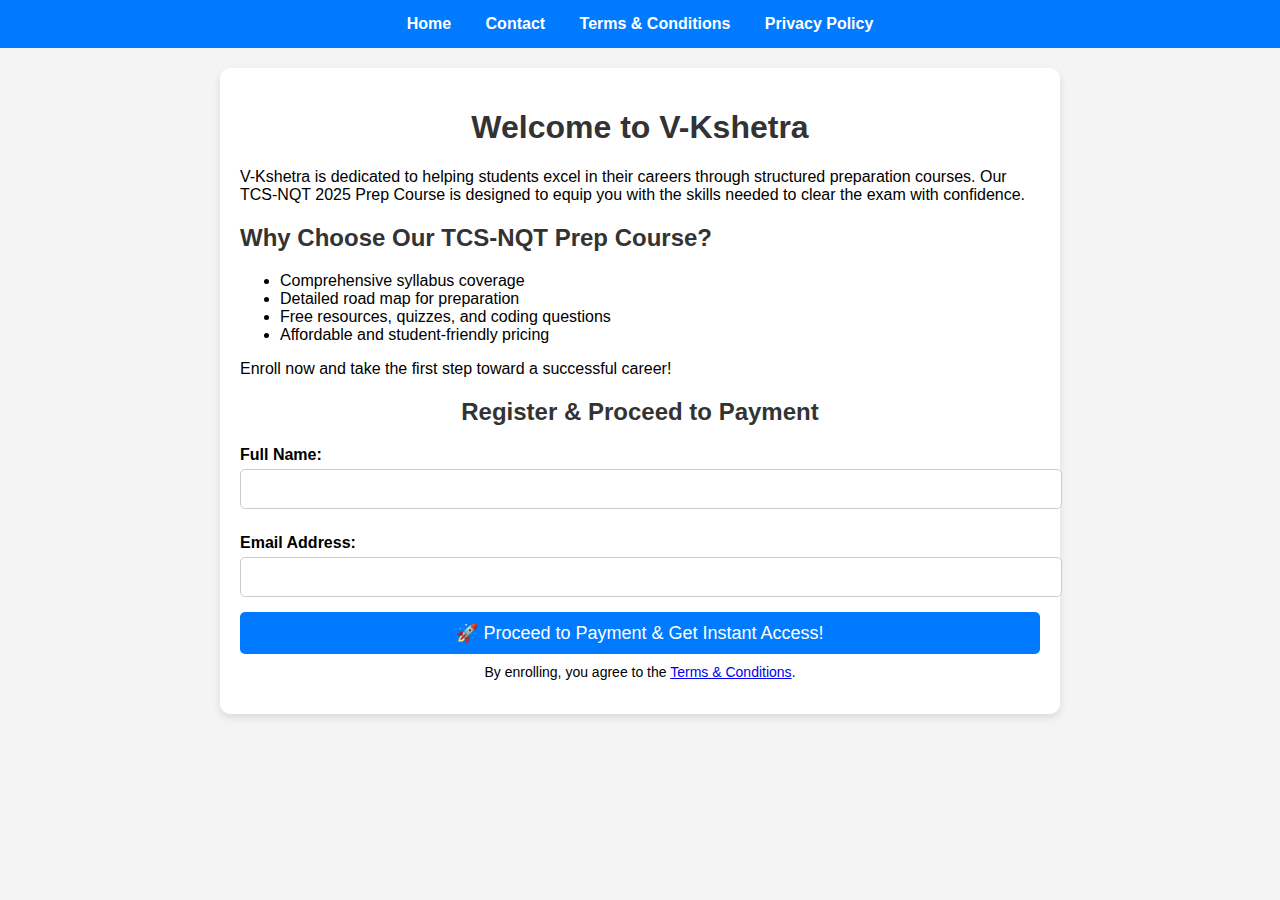
<file: index.html>
<!DOCTYPE html>
<html lang="en">
<head>
    <meta charset="UTF-8">
    <meta name="viewport" content="width=device-width, initial-scale=1.0">
    <link rel="icon" type="image/png" href="logo.png">
    
    <title>V-Kshatra | TCS-NQT 2025 Prep</title>
    <style>
        body {
            font-family: Arial, sans-serif;
            background-color: #f4f4f4;
            margin: 0;
            padding: 0;
        }

        .nav {
            background: #007bff;
            padding: 15px;
            text-align: center;
        }
        .nav a {
            color: #fff;
            margin: 0 15px;
            text-decoration: none;
            font-weight: bold;
        }

        .container {
            width: 90%;
            max-width: 800px;
            margin: 20px auto;
            background: #fff;
            padding: 20px;
            border-radius: 10px;
            box-shadow: 0 4px 8px rgba(0, 0, 0, 0.1);
            text-align: center;
        }

        h1, h2 {
            color: #333;
        }

        .intro {
            text-align: left;
            margin-bottom: 20px;
        }

        label {
            display: block;
            margin: 10px 0 5px;
            text-align: left;
            font-weight: bold;
        }

        input {
            width: 100%;
            padding: 10px;
            margin-bottom: 15px;
            border: 1px solid #ccc;
            border-radius: 5px;
            font-size: 16px;
        }

        button {
            width: 100%;
            padding: 10px;
            border: none;
            background: #007bff;
            color: #fff;
            font-size: 18px;
            border-radius: 5px;
            cursor: pointer;
            transition: 0.3s;
        }

        button:hover {
            background: #0056b3;
        }

        .terms {
            margin-top: 10px;
            font-size: 14px;
        }

        @media (max-width: 480px) {
            .container {
                width: 95%;
            }
        }
    </style>
</head>
<body>

    <div class="nav">
        <a href="index.html">Home</a>
        <a href="contact.html">Contact</a>
        <a href="term.html">Terms & Conditions</a>
       
        <a href="privacy.html">Privacy Policy</a>
    </div>

    <div class="container">
        <h1>Welcome to V-Kshetra</h1>
        <div class="intro">
            <p>V-Kshetra is dedicated to helping students excel in their careers through structured preparation courses. Our TCS-NQT 2025 Prep Course is designed to equip you with the skills needed to clear the exam with confidence.</p>
            <h2>Why Choose Our TCS-NQT Prep Course?</h2>
            <ul>
                <li>Comprehensive syllabus coverage</li>
                <li>Detailed road map for preparation</li>
                <li>Free resources, quizzes, and coding questions</li>
                <li>Affordable and student-friendly pricing</li>
            </ul>
            <p>Enroll now and take the first step toward a successful career!</p>
        </div>

        <h2>Register & Proceed to Payment</h2>
        <form id="paymentForm">
            <label for="name">Full Name:</label>
            <input type="text" id="name" name="name" required>

            <label for="email">Email Address:</label>
            <input type="email" id="email" name="email" required>

            <button type="button" onclick="proceedToPayment()">🚀 Proceed to Payment & Get Instant Access!</button>
        </form>
        <p class="terms">By enrolling, you agree to the <a href="term.html">Terms & Conditions</a>.</p>
    </div>

    <script>
        function proceedToPayment() {
            let name = document.getElementById("name").value;
            let email = document.getElementById("email").value;

            if (!name || !email) {
                alert("Please fill in all fields.");
                return;
            }

            sessionStorage.setItem("user_name", name);
            sessionStorage.setItem("user_email", email);

            let razorpayPaymentLink = "https://rzp.io/rzp/M3T3g0mI";
            window.location.href = razorpayPaymentLink;
        }
    </script>

</body>
</html>
</file>
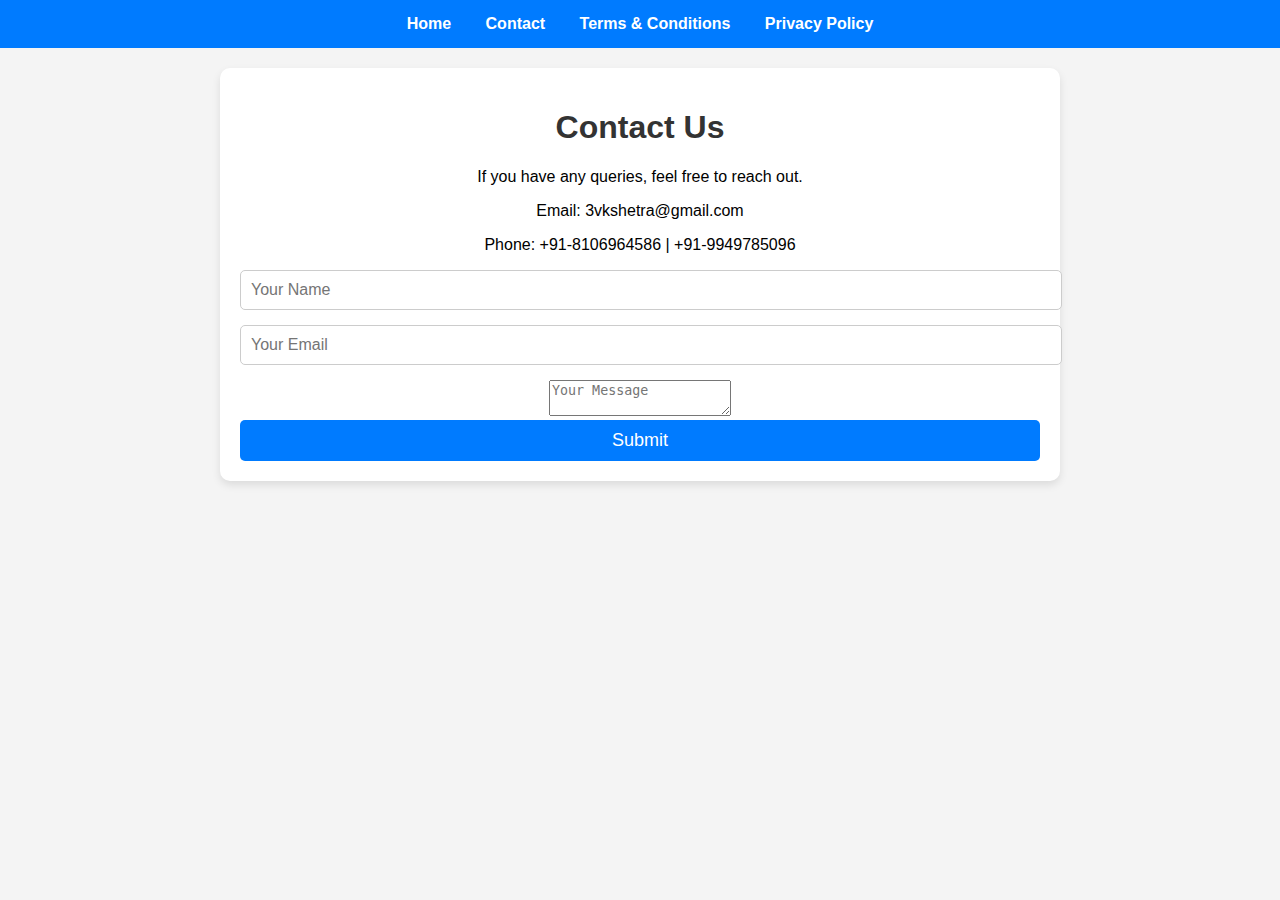
<file: contact.html>
<!DOCTYPE html>
<html lang="en">
<head>
    <meta charset="UTF-8">
    <meta name="viewport" content="width=device-width, initial-scale=1.0">
    <title>Contact Us - VKShetRa</title>
      <link rel="icon" type="image/png" href="logo.png">
    <link href="https://fonts.googleapis.com/css2?family=Poppins:wght@300;400;600&display=swap" rel="stylesheet">
    <link rel="stylesheet" href="styles.css"> <!-- External CSS for consistency -->
</head>
<body>
    <div class="nav">
        <a href="index.html">Home</a>
        <a href="contact.html">Contact</a>
        <a href="term.html">Terms & Conditions</a>
        
        <a href="privacy.html">Privacy Policy</a>
    </div>
    <div class="container">
        <div class="left">
            <h1>Contact Us</h1>
            <p>If you have any queries, feel free to reach out.</p>
        </div>
        <div class="right">
            <p>Email: 3vkshetra@gmail.com</p>
        <p>Phone:  +91-8106964586 | +91-9949785096 </p>
       
        <form action="https://formsubmit.co/3vkshetra@gmail.com" method="POST">
            <input type="text" name="name" placeholder="Your Name" required>
            <input type="email" name="email" placeholder="Your Email" required>
            <textarea name="message" placeholder="Your Message" required></textarea>
            <input type="hidden" name="_next" value="https://rohinipitta.github.io/TCS-NQT-2025-Prep/thankyou.html">
            <button type="submit">Submit</button>
        </form>
        </div>
      
        
    </div>
</body>
</html>
</file>
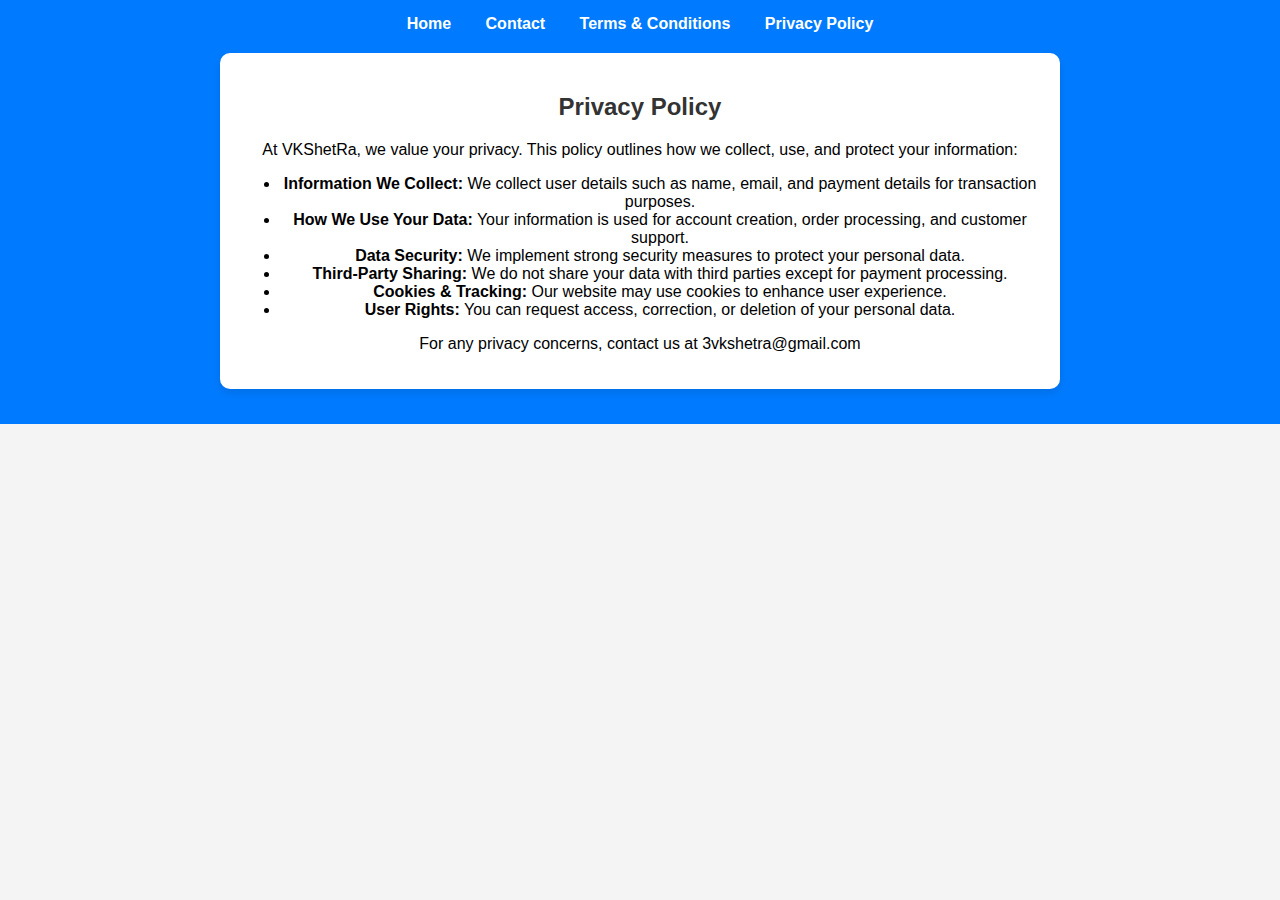
<file: privacy.html>
<!DOCTYPE html>
<html lang="en">
<head>
    <meta charset="UTF-8">
    <meta name="viewport" content="width=device-width, initial-scale=1.0">
    <title>Privacy Policy - VKShetRa</title>
    <link href="https://fonts.googleapis.com/css2?family=Poppins:wght@300;400;600&display=swap" rel="stylesheet">
    <link rel="stylesheet" href="styles.css"> <!-- External CSS for consistency -->
      <link rel="icon" type="image/png" href="logo.png">
</head>
<body>
    <div class="nav">
        <a href="index.html">Home</a>
        <a href="contact.html">Contact</a>
        <a href="term.html">Terms & Conditions</a>
        
        <a href="privacy.html">Privacy Policy</a>
    <div class="container">
        
        <div class="right">
            <h2>Privacy Policy</h2>
        <p>At VKShetRa, we value your privacy. This policy outlines how we collect, use, and protect your information:</p>
        <ul>
            <li><strong>Information We Collect:</strong> We collect user details such as name, email, and payment details for transaction purposes.</li>
            <li><strong>How We Use Your Data:</strong> Your information is used for account creation, order processing, and customer support.</li>
            <li><strong>Data Security:</strong> We implement strong security measures to protect your personal data.</li>
            <li><strong>Third-Party Sharing:</strong> We do not share your data with third parties except for payment processing.</li>
            <li><strong>Cookies & Tracking:</strong> Our website may use cookies to enhance user experience.</li>
            <li><strong>User Rights:</strong> You can request access, correction, or deletion of your personal data.</li>
        </ul>
        <p>For any privacy concerns, contact us at 3vkshetra@gmail.com</p>
        </div>
       
    </div>
</body>
</html>
</file>
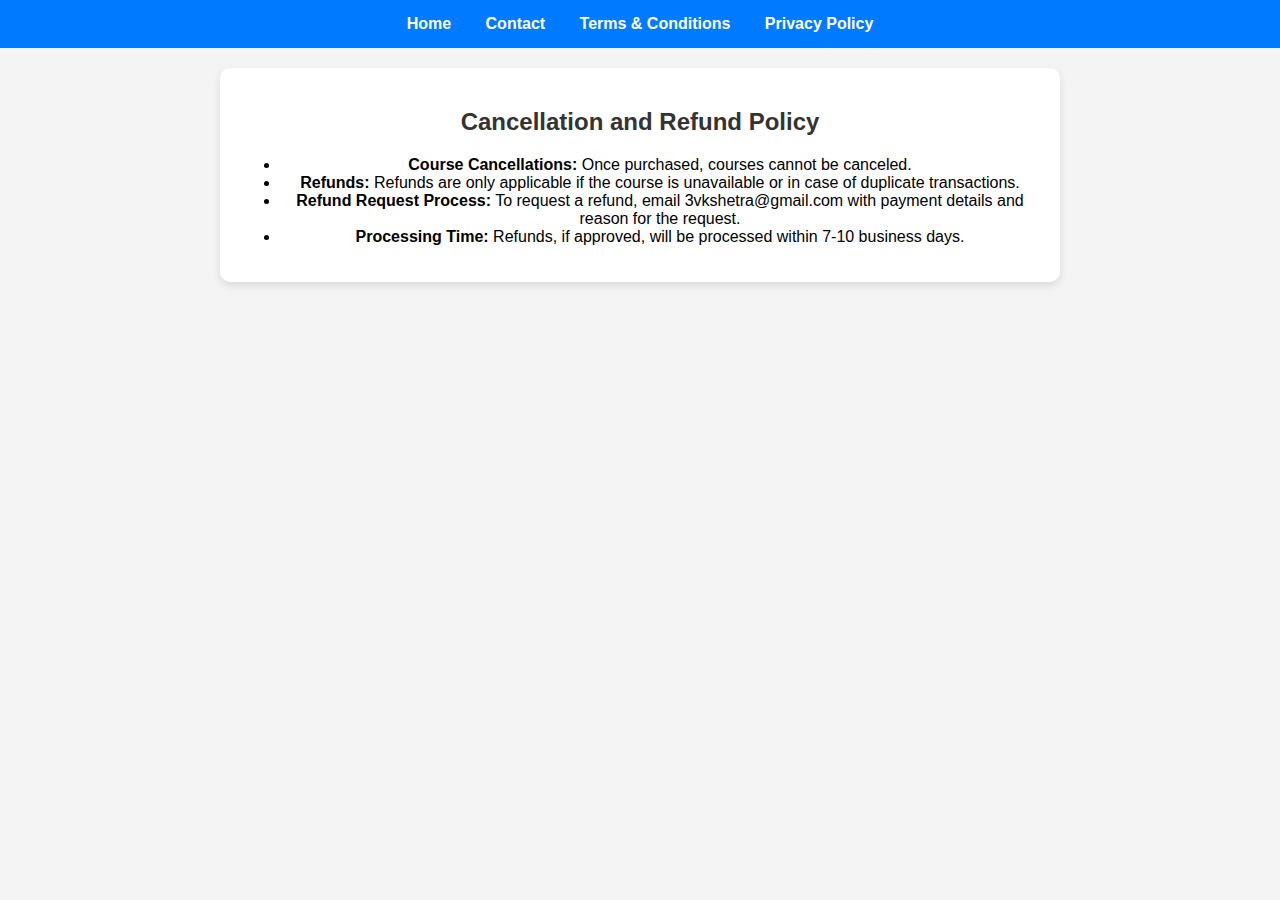
<file: refunds.html>
<!DOCTYPE html>
<html lang="en">
<head>
    <meta charset="UTF-8">
    <meta name="viewport" content="width=device-width, initial-scale=1.0">
    <link href="https://fonts.googleapis.com/css2?family=Poppins:wght@300;400;600&display=swap" rel="stylesheet">
    <link rel="stylesheet" href="styles.css"> <!-- External CSS for consistency -->
      <link rel="icon" type="image/png" href="logo.png">
</head>
<body>
    <div class="nav">
        <a href="index.html">Home</a>
        <a href="contact.html">Contact</a>
        <a href="term.html">Terms & Conditions</a>
     
        <a href="privacy.html">Privacy Policy</a>
    </div>
    <div class="container">
        
        <div class="right">
            <h2>Cancellation and Refund Policy</h2>
        <ul>
            <li><strong>Course Cancellations:</strong> Once purchased, courses cannot be canceled.</li>
            <li><strong>Refunds:</strong> Refunds are only applicable if the course is unavailable or in case of duplicate transactions.</li>
            <li><strong>Refund Request Process:</strong> To request a refund, email 3vkshetra@gmail.com with payment details and reason for the request.</li>
            <li><strong>Processing Time:</strong> Refunds, if approved, will be processed within 7-10 business days.</li>
        </ul>

        </div>
       
    </div>
</body>
</html>
</file>
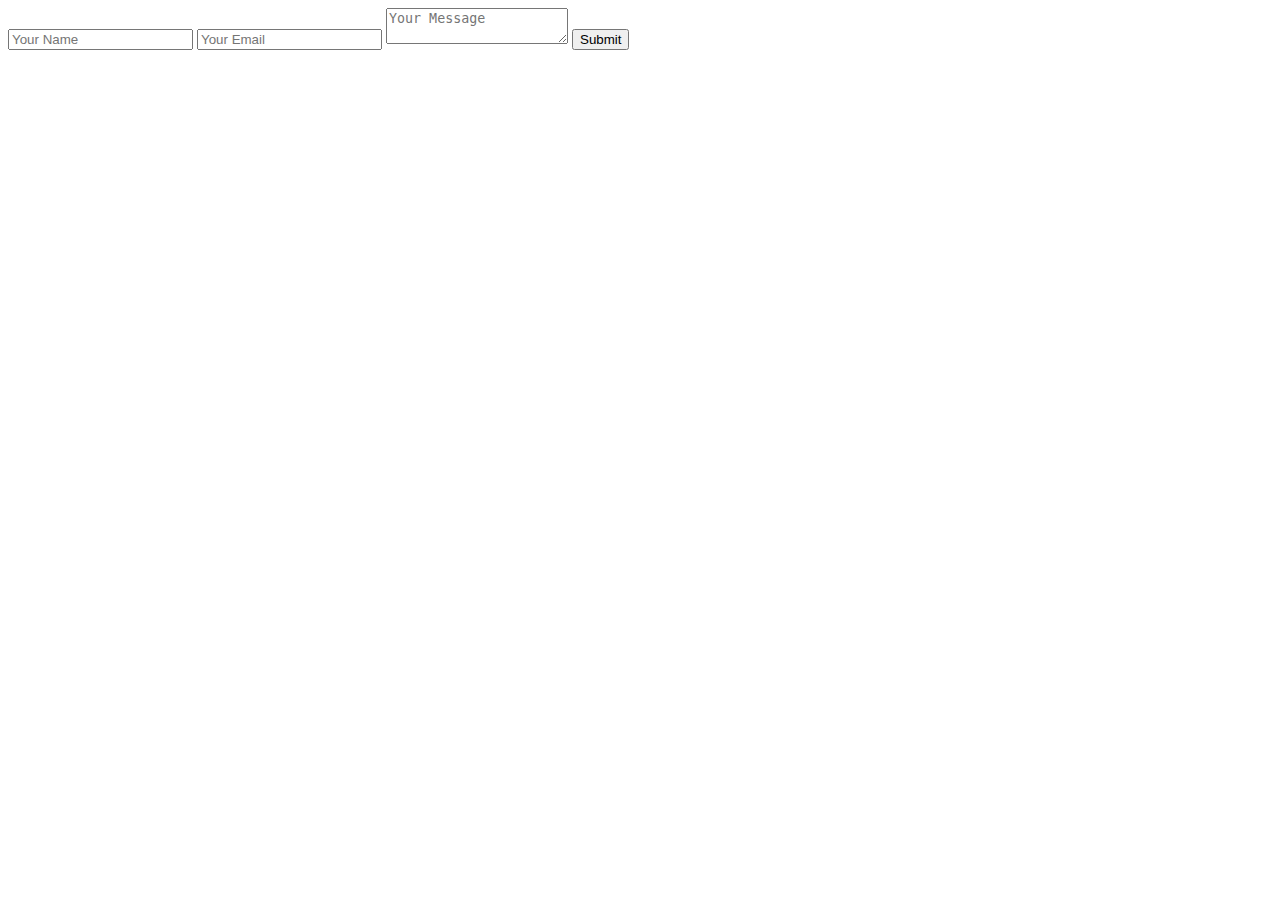
<file: succes.html>
<!DOCTYPE html>
<body>
    <form action="https://formsubmit.co/3vkshetra@gmail.com" method="POST">
        <input type="text" name="name" placeholder="Your Name" required>
        <input type="email" name="email" placeholder="Your Email" required>
        <textarea name="message" placeholder="Your Message" required></textarea>
        <input type="hidden" name="_next" value="https://kranthijannu.github.io/TCS-NQT-2025-VKshetRa/">
        <button type="submit">Submit</button>
    </form>
</body>

</html>
</file>
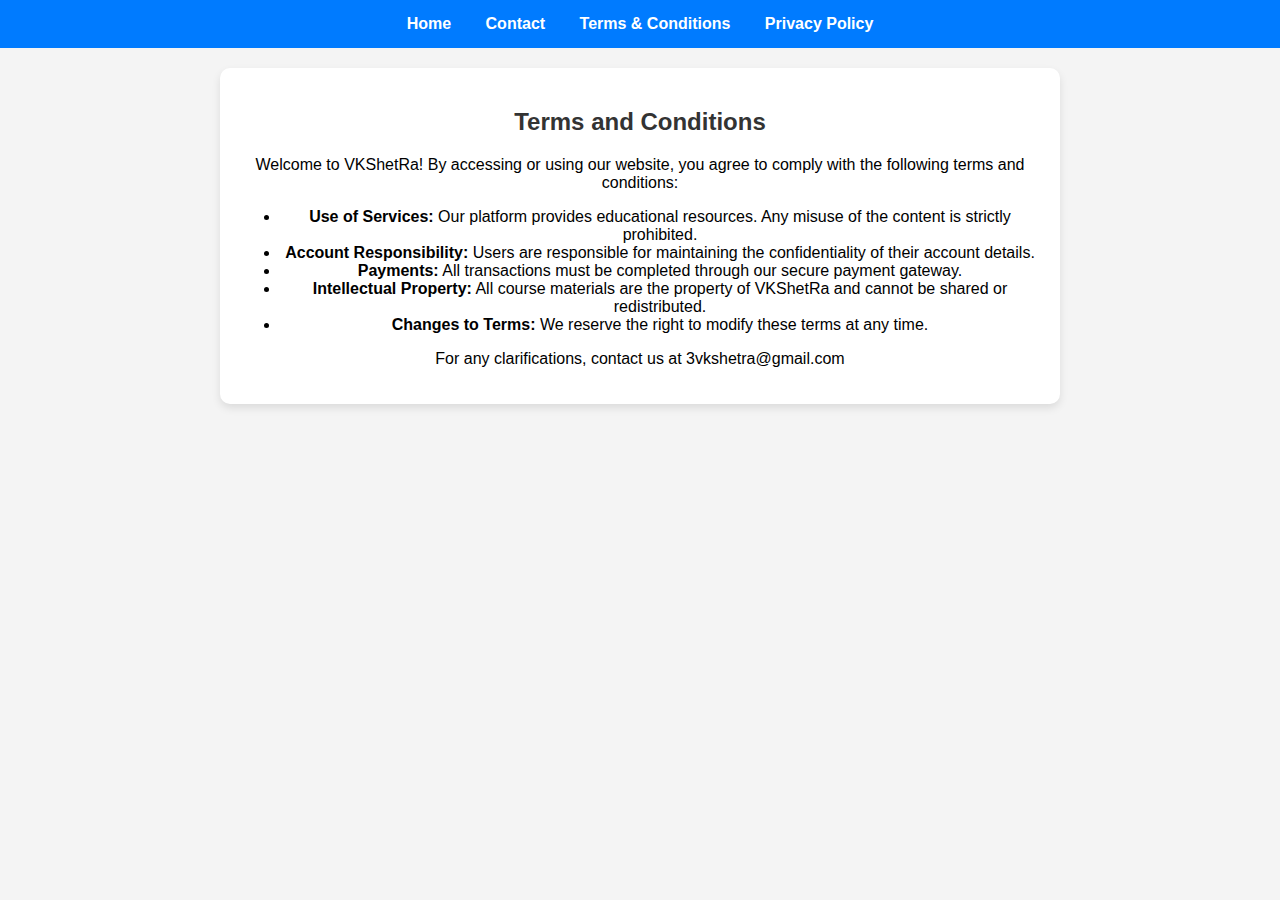
<file: term.html>
<!DOCTYPE html>
<html lang="en">
<head>
    <meta charset="UTF-8">
    <meta name="viewport" content="width=device-width, initial-scale=1.0">
    <title>Terms and Conditions - VKShetRa</title>
    <link href="https://fonts.googleapis.com/css2?family=Poppins:wght@300;400;600&display=swap" rel="stylesheet">
    <link rel="stylesheet" href="styles.css"> <!-- External CSS for consistency -->
</head>
<body>
    <div class="nav">
        <a href="index.html">Home</a>
        <a href="contact.html">Contact</a>
        <a href="term.html">Terms & Conditions</a>
       
        <a href="privacy.html">Privacy Policy</a>
    </div>
    
    
    <div class="container">
        <div class="right">
            <h2>Terms and Conditions</h2>
            <p>Welcome to VKShetRa! By accessing or using our website, you agree to comply with the following terms and conditions:</p>
            <ul>
                <li><strong>Use of Services:</strong> Our platform provides educational resources. Any misuse of the content is strictly prohibited.</li>
                <li><strong>Account Responsibility:</strong> Users are responsible for maintaining the confidentiality of their account details.</li>
                <li><strong>Payments:</strong> All transactions must be completed through our secure payment gateway.</li>
                <li><strong>Intellectual Property:</strong> All course materials are the property of VKShetRa and cannot be shared or redistributed.</li>
                <li><strong>Changes to Terms:</strong> We reserve the right to modify these terms at any time.</li>
            </ul>
            <p>For any clarifications, contact us at 3vkshetra@gmail.com</p>
        </div>
        
    </div>
</body>
</html>
</file>
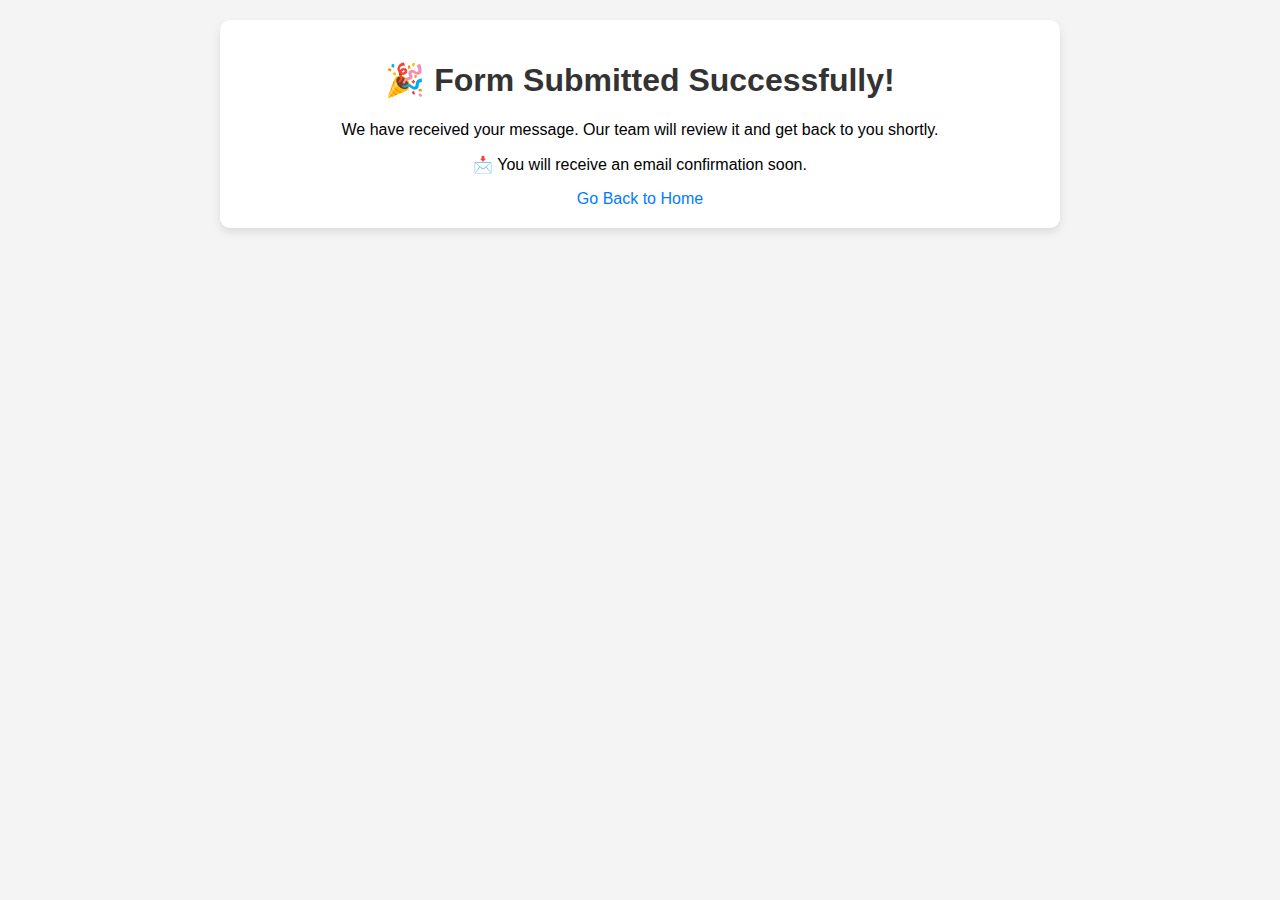
<file: thankyou.html>
<!DOCTYPE html>
<html lang="en">
<head>
    <meta charset="UTF-8">
    <meta name="viewport" content="width=device-width, initial-scale=1.0">
    <title>Thank You</title>
    <link rel="stylesheet" href="styles.css"> <!-- Link to your CSS file -->
</head>
<body>
    <div class="container">
        <h1>🎉 Form Submitted Successfully!</h1>
        <p>We have received your message. Our team will review it and get back to you shortly.</p>
        <p>📩 You will receive an email confirmation soon.</p>
        <a href="index.html" class="btn">Go Back to Home</a>
    </div>
</body>
</html>
</file>
<file: styles.css>
/* General Styling */
body {
    font-family: Arial, sans-serif;
    background-color: #f4f4f4;
    margin: 0;
    padding: 0;
}

/* Navigation Bar */
.nav {
    background: #007bff;
    padding: 15px;
    text-align: center;
}

.nav a {
    color: #fff;
    margin: 0 15px;
    text-decoration: none;
    font-weight: bold;
}

.nav a:hover {
    text-decoration: underline;
}

/* Container */
.container {
    width: 90%;
    max-width: 800px;
    margin: 20px auto;
    background: #fff;
    padding: 20px;
    border-radius: 10px;
    box-shadow: 0 4px 8px rgba(0, 0, 0, 0.1);
    text-align: center;
}

/* Headings */
h1, h2 {
    color: #333;
}

/* Form Styling */
label {
    display: block;
    margin: 10px 0 5px;
    text-align: left;
    font-weight: bold;
}

input {
    width: 100%;
    padding: 10px;
    margin-bottom: 15px;
    border: 1px solid #ccc;
    border-radius: 5px;
    font-size: 16px;
}

/* Button */
button {
    width: 100%;
    padding: 10px;
    border: none;
    background: #007bff;
    color: #fff;
    font-size: 18px;
    border-radius: 5px;
    cursor: pointer;
    transition: 0.3s;
}

button:hover {
    background: #0056b3;
}

/* Links */
a {
    color: #007bff;
    text-decoration: none;
}

a:hover {
    text-decoration: underline;
}

/* Terms & Policies Section */
.terms {
    margin-top: 10px;
    font-size: 14px;
}

/* Responsive Design */
@media (max-width: 480px) {
    .container {
        width: 95%;
    }
}
</file>
